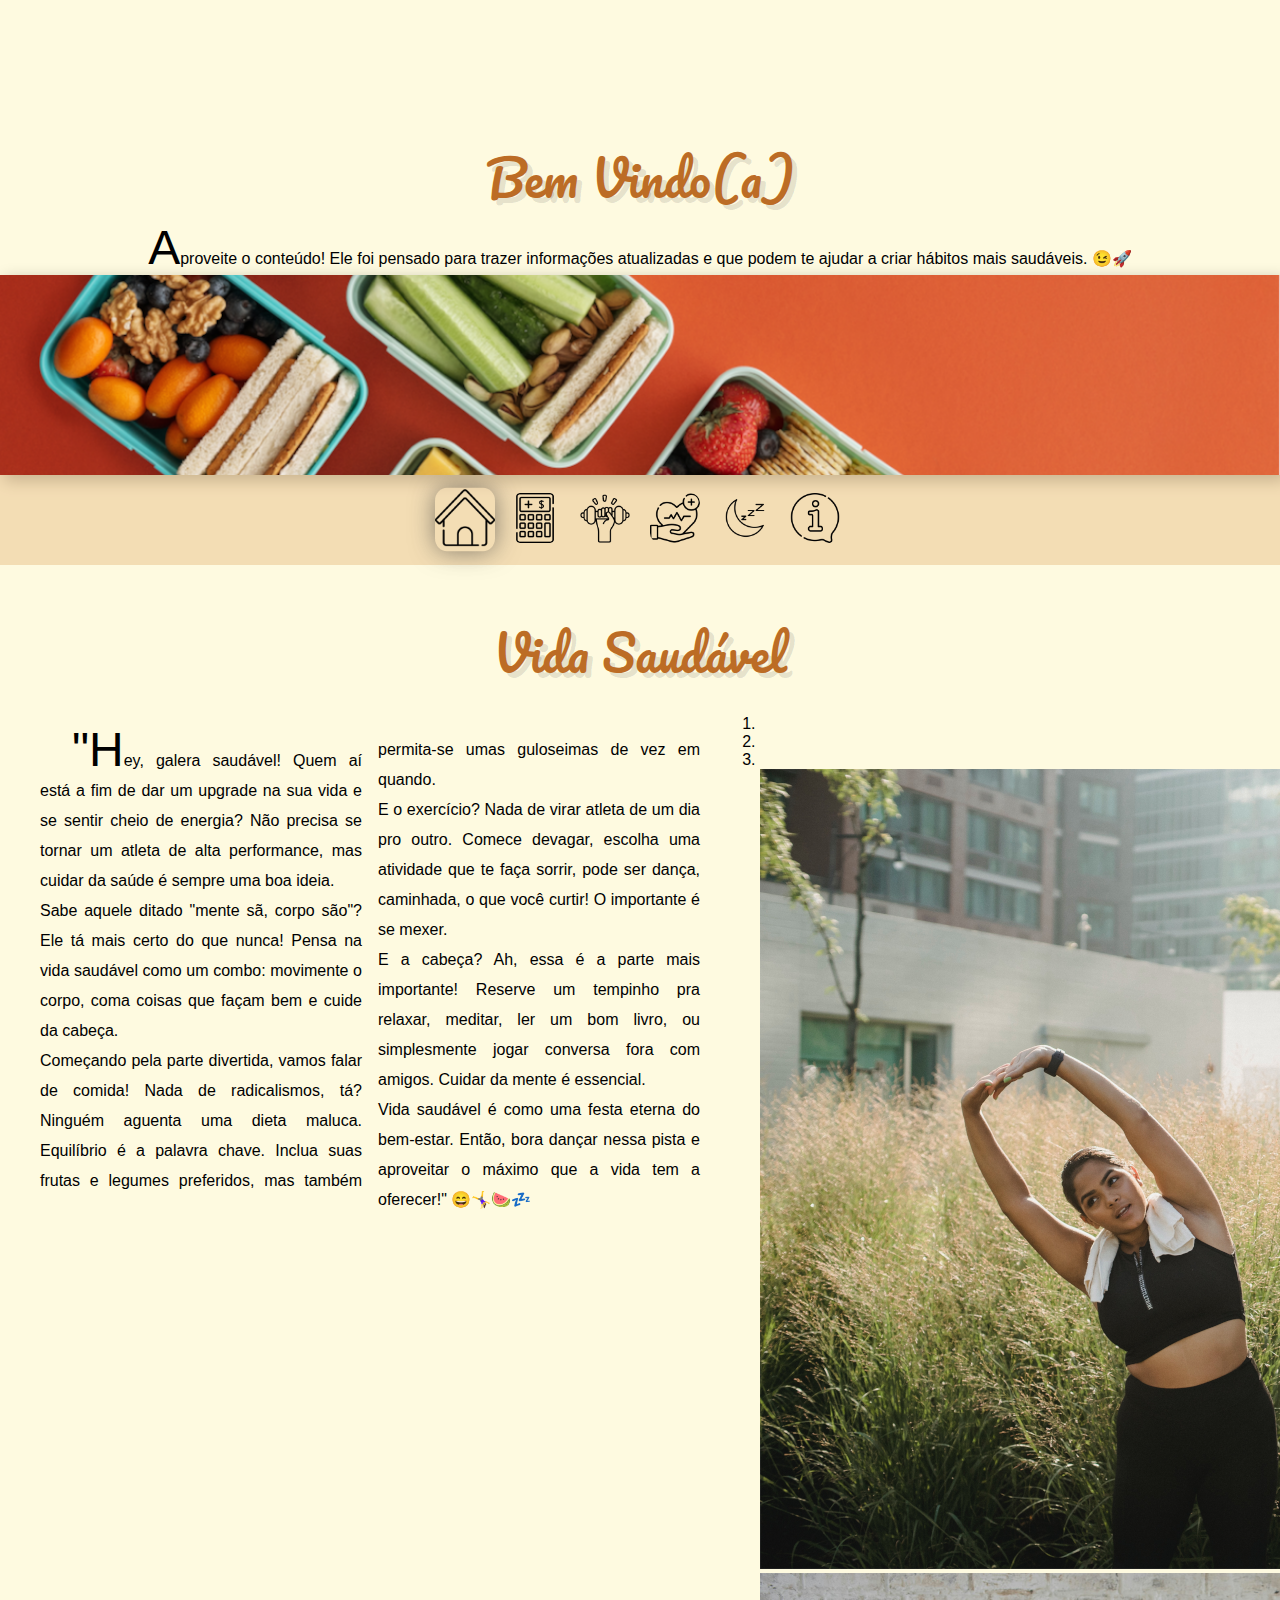
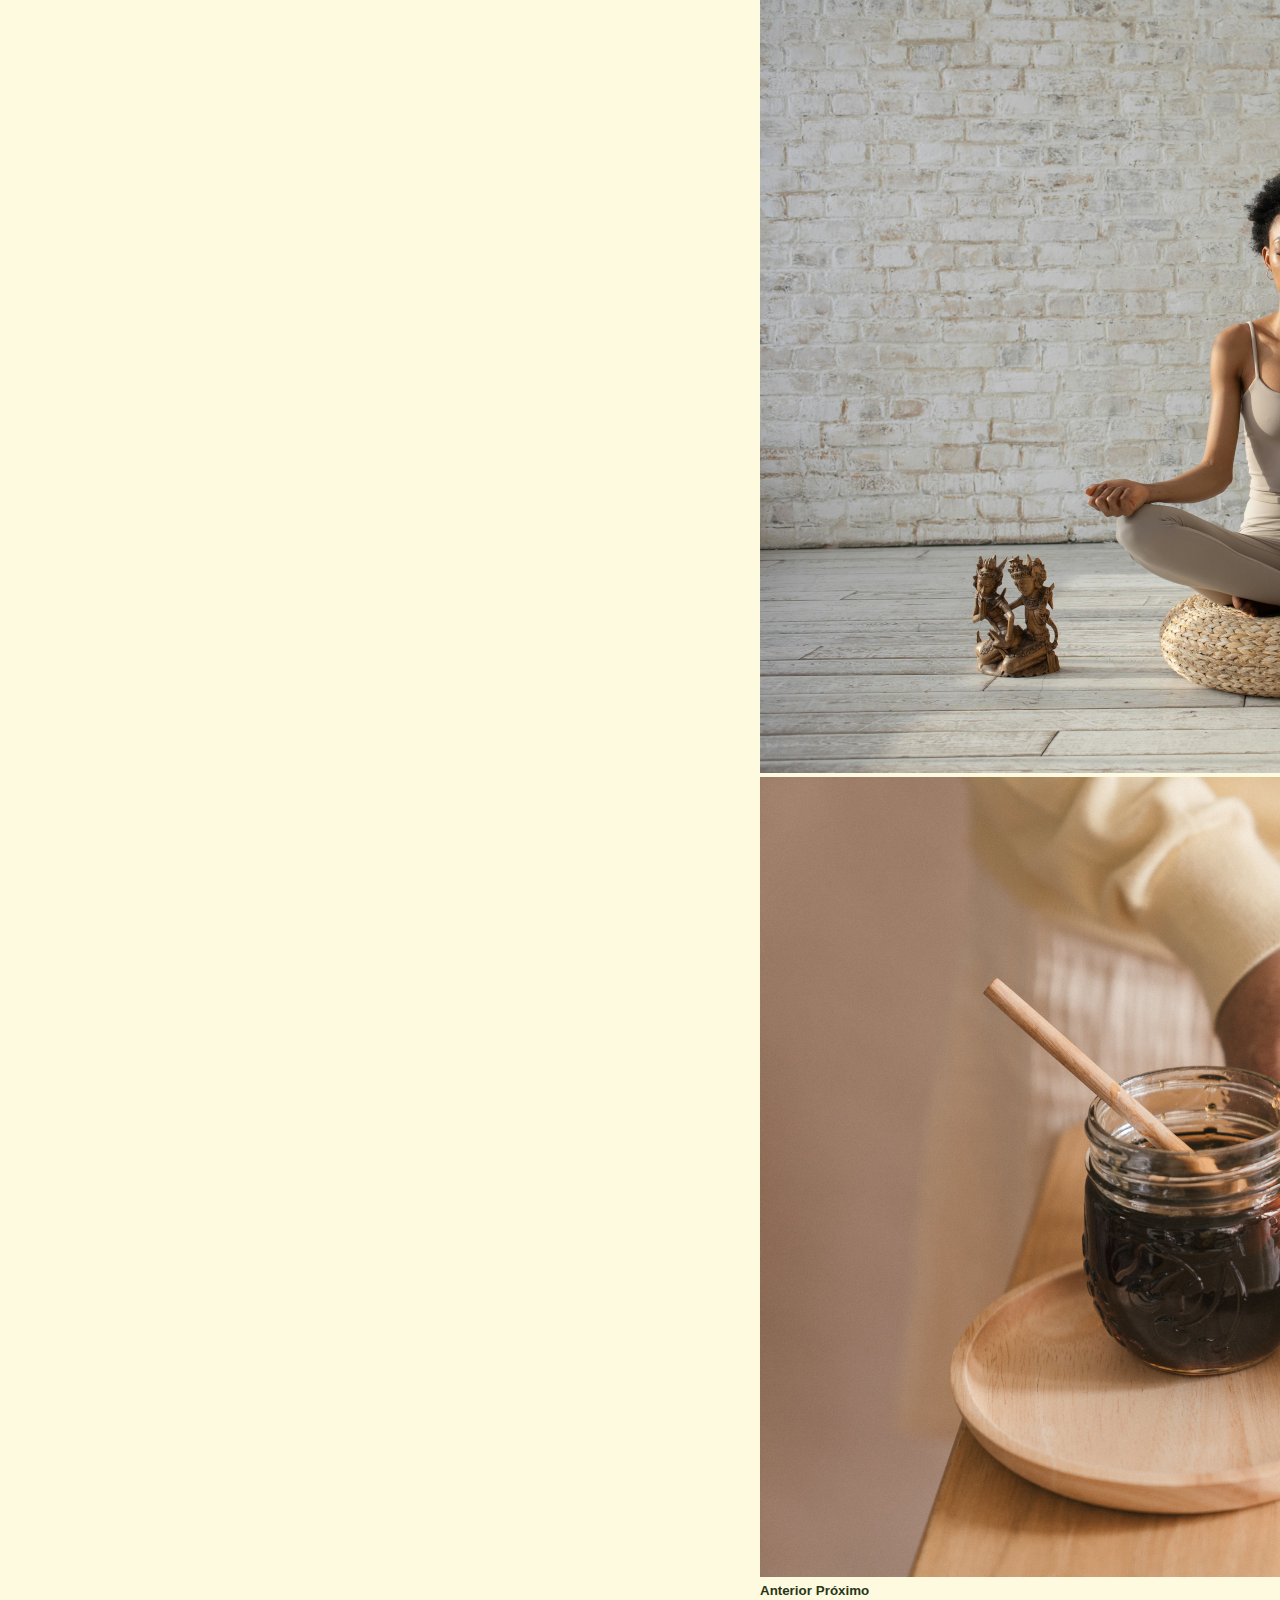
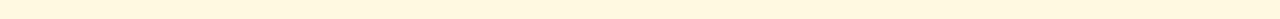
<file: index.html>
<!DOCTYPE html>
<html lang="pt-br">
  <head>
    <meta charset="UTF-8" />
    <meta name="viewport" content="width=device-width, initial-scale=1.0" />
    <link rel="shortcut icon" href="imagens/favicon.ico" type="image/x-icon">
    <title>Vida Saudável</title>

    <!--Links do Bootstrap-->
    <link rel="stylesheet" href="https://stackpath.bootstrapcdn.com/bootstrap/4.1.3/css/bootstrap.min.css" integrity="sha384-MCw98/SFnGE8fJT3GXwEOngsV7Zt27NXFoaoApmYm81iuXoPkFOJwJ8ERdknLPMO" crossorigin="anonymous">

    <!--Links de fontes - Google Fonts-->
    <link rel="preconnect" href="https://fonts.googleapis.com" />
    <link rel="preconnect" href="https://fonts.gstatic.com" crossorigin />
    <link href="https://fonts.googleapis.com/css2?family=Pacifico&family=Poppins:wght@300&display=swap" rel="stylesheet"/>

    <!--Links de CSS-->
    <link rel="stylesheet" href="css/style.css" />
    <link rel="stylesheet" href="css/responsivo.css">
    
  </head>
  
  <body>
    
    <!--Modal Bem Vindo-->
    <div class="modal" id="bem-vindo">
      <div class="modal-dialog">
        <div class="modal-content">
            <div class="modal-body">
              <h1>Bem Vindo(a)</h1>
              <p>Aproveite o conteúdo! Ele foi pensado para trazer informações atualizadas e que podem te ajudar a criar hábitos mais saudáveis. 😉🚀</p>
            </div>
        </div>
      </div>
    </div>


    <header id="home">
      <nav>
        <ul class="botoes" #botoes-cor>
          <li>
            <button class="botao selecionado">
              <img src="imagens/botao-home.png" alt="Botao Home" />
            </button>
          </li>
          <a href="imc.html">
          <li>
            <button class="botao">
              <img src="imagens/botao-calculadora.png" alt="Calculadora IMC" />
            </button>
          </li>
          </a>
          <a href="habitos.html">
            <li>
              <button class="botao">
                <img
                  src="imagens/botao-exercicios.png" alt="Página de Exercícios"/>
              </button>
            </li>
          </a>
          <a href="doencas.html">
            <li>
              <button class="botao">
                <img src="imagens/botao-saude.png" alt="Página de Saúde" />
              </button>
            </li>
          </a>
          <a href="sono.html">
            <li>
              <button class="botao">
                <img src="imagens/botao-sono.png" alt="Página de Sono" />
              </button>
            </li>
          </a>
          <a href="info.html">
            <li>
              <button class="botao">
                <img src="imagens/botao-informacoes.png" alt="Botao Informações"/>
              </button>
            </li>
          </a>
        </ul>
      </nav>
    </header>

    <h1 class="titulo">Vida Saudável</h1>

    <section class="principal-saude">
      <div class="conteudo-vida-saude">
        <p>
          "Hey, galera saudável! Quem aí está a fim de dar um upgrade na sua
          vida e se sentir cheio de energia? Não precisa se tornar um atleta de
          alta performance, mas cuidar da saúde é sempre uma boa ideia. <br />
          Sabe aquele ditado "mente sã, corpo são"? Ele tá mais certo do que
          nunca! Pensa na vida saudável como um combo: movimente o corpo, coma
          coisas que façam bem e cuide da cabeça. <br />
          Começando pela parte divertida, vamos falar de comida! Nada de
          radicalismos, tá? Ninguém aguenta uma dieta maluca. Equilíbrio é a
          palavra chave. Inclua suas frutas e legumes preferidos, mas também
          permita-se umas guloseimas de vez em quando. <br />
          E o exercício? Nada de virar atleta de um dia pro outro. Comece
          devagar, escolha uma atividade que te faça sorrir, pode ser dança,
          caminhada, o que você curtir! O importante é se mexer. <br />
          E a cabeça? Ah, essa é a parte mais importante! Reserve um tempinho
          pra relaxar, meditar, ler um bom livro, ou simplesmente jogar conversa
          fora com amigos. Cuidar da mente é essencial. <br />
          Vida saudável é como uma festa eterna do bem-estar. Então, bora dançar
          nessa pista e aproveitar o máximo que a vida tem a oferecer!" 😄🤸‍♀️🍉💤
        </p>
      </div>

      <!--Retirado do Bootstrap - Componentes > Carousel-->
      <div id="carrossel" class="carousel slide" data-ride="carousel">
        <ol class="carousel-indicators">
          <li data-target="#carrossel" data-slide-to="0" class="active"></li>
          <li data-target="#carrossel" data-slide-to="1"></li>
          <li data-target="#carrossel" data-slide-to="2"></li>
        </ol>
        <div class="carousel-inner">
          <div class="carousel-item active">
            <a
              href="https://www.youtube.com/watch?v=G_JHl4blTgI"
              target="_blank"
              rel="external"
              ><img
                class="d-block w-100"
                src="imagens/exercicios.png"
                alt="Pessoas fazendo Exercicios"
            /></a>
          </div>
          <div class="carousel-item">
            <a
              href="https://open.spotify.com/episode/0RAZMfLwZpq01SPmxCn4PJ?si=kkgImZfxR9y0yAQ3uEylDA"
              target="_blank"
              rel="external"
              ><img
                class="d-block w-100"
                src="imagens/yoga.png"
                alt="Pessoa fazendo Yoga"
            /></a>
          </div>
          <div class="carousel-item">
            <a
              href="https://www.youtube.com/watch?v=wi41FLghjvQ"
              target="_blank"
              rel="external"
              ><img
                class="d-block w-100"
                src="imagens/saudavel.png"
                alt="bowl de frutas com um pote de mel ao"
            /></a>
          </div>
        </div>
        <a
          class="carousel-control-prev"
          href="#carrossel"
          role="button"
          data-slide="prev"
        >
          <span class="carousel-control-prev-icon" aria-hidden="true"></span>
          <span class="sr-only">Anterior</span>
        </a>
        <a
          class="carousel-control-next"
          href="#carrossel"
          role="button"
          data-slide="next"
        >
          <span class="carousel-control-next-icon" aria-hidden="true"></span>
          <span class="sr-only">Próximo</span>
        </a>
      </div>
    </section>

    <!--Barra de navegação-->

    <!--scripts tbm do Bootstrap-->
    <script src="https://code.jquery.com/jquery-3.3.1.slim.min.js" integrity="sha384-q8i/X+965DzO0rT7abK41JStQIAqVgRVzpbzo5smXKp4YfRvH+8abtTE1Pi6jizo" crossorigin="anonymous"></script>
    <script src="https://cdnjs.cloudflare.com/ajax/libs/popper.js/1.14.3/umd/popper.min.js" integrity="sha384-ZMP7rVo3mIykV+2+9J3UJ46jBk0WLaUAdn689aCwoqbBJiSnjAK/l8WvCWPIPm49" crossorigin="anonymous"></script>
    <script src="https://stackpath.bootstrapcdn.com/bootstrap/4.1.3/js/bootstrap.min.js" integrity="sha384-ChfqqxuZUCnJSK3+MXmPNIyE6ZbWh2IMqE241rYiqJxyMiZ6OW/JmZQ5stwEULTy" crossorigin="anonymous"></script>
    
    <script>
      $('#bem-vindo').modal('show');
    </script>
  </body>
</html>
</file>
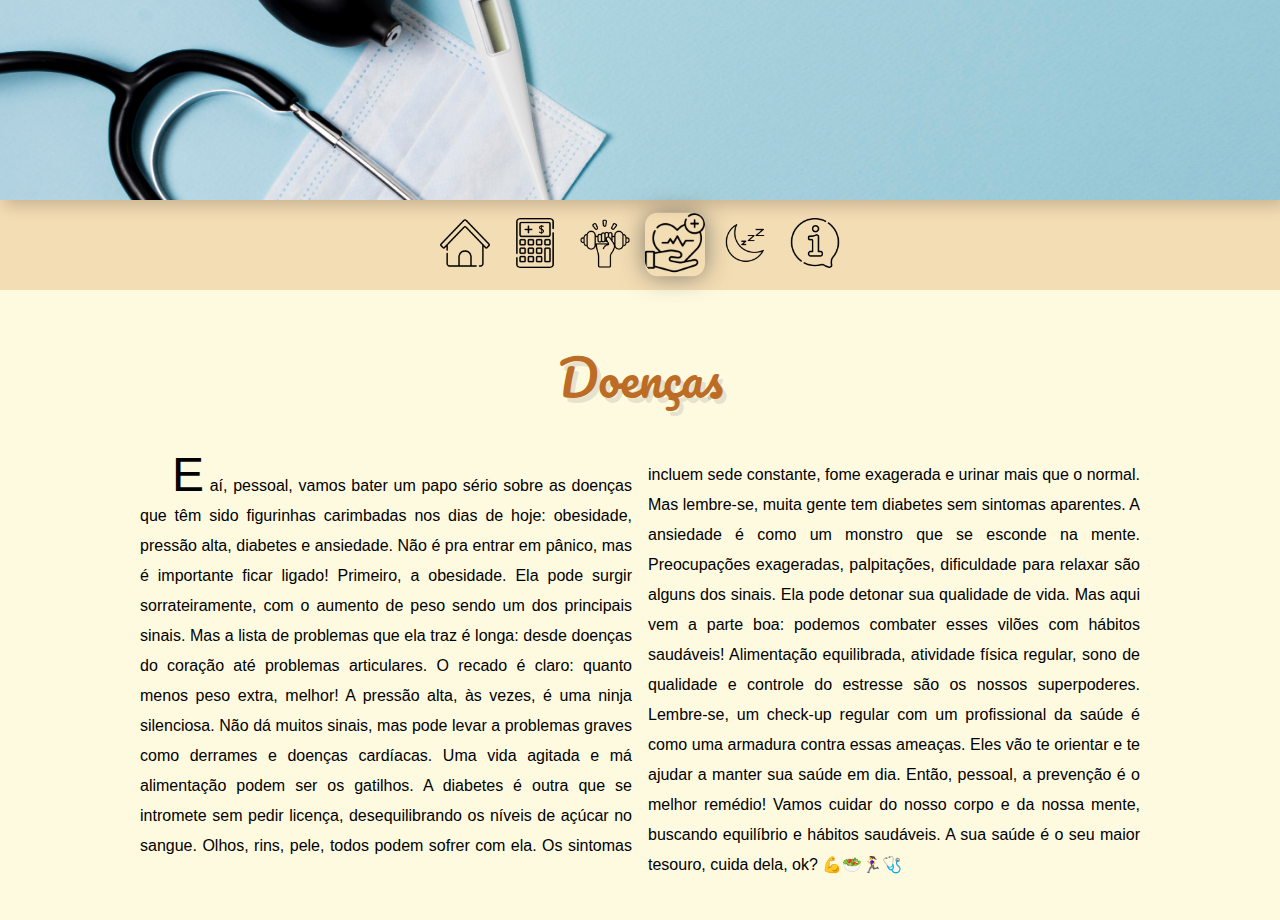
<file: doencas.html>
<!DOCTYPE html>
<html lang="pt-br">
  <head>
    <meta charset="UTF-8" />
    <meta name="viewport" content="width=device-width, initial-scale=1.0" />
    <link rel="shortcut icon" href="imagens/favicon.ico" type="image/x-icon">
    <title>Vida Saudável</title>

    <!--Links de fontes - Google Fonts-->
    <link rel="preconnect" href="https://fonts.googleapis.com" />
    <link rel="preconnect" href="https://fonts.gstatic.com" crossorigin />
    <link
      href="https://fonts.googleapis.com/css2?family=Pacifico&family=Poppins:wght@300&display=swap"
      rel="stylesheet"
    />

    <!--Links de CSS-->
    <link rel="stylesheet" href="css/style.css" />
    <link rel="stylesheet" href="css/responsivo.css" />
    
  </head>
  <body>
    <header id="doencas">
      <nav>
        <ul class="botoes" #botoes-cor>
          <a href="index.html">
            <li>
              <button class="botao ">
                <img src="imagens/botao-home.png" alt="Botao Home" />
              </button>
            </li>
          </a>
          <a href="imc.html">
            <li>
              <button class="botao">
                <img src="imagens/botao-calculadora.png" alt="Calculadora IMC" />
              </button>
            </li>
          </a>
          <a href="habitos.html">
            <li>
              <button class="botao">
                <img src="imagens/botao-exercicios.png" alt="Página de Exercícios"/>
              </button>
            </li>
          </a>
          <li>
            <button class="botao selecionado" >
              <img src="imagens/botao-saude.png" alt="Página de Saúde" />
            </button>
          </li>
          <a href="sono.html">
            <li>
              <button class="botao">
                <img src="imagens/botao-sono.png" alt="Página de Sono" />
              </button>
            </li>
          </a>
          <a href="info.html">
            <li>
              <button class="botao">
                <img
                  src="imagens/botao-informacoes.png"
                  alt="Botao Informações"
                />
              </button>
            </li>
          </a>
        </ul>
      </nav>
    </header>
    <h1 class="titulo">Doenças</h1>

    <section class="principal-doencas">
      <div class="conteudo-doencas">
        <p>
          E aí, pessoal, vamos bater um papo sério sobre as doenças que têm
          sido figurinhas carimbadas nos dias de hoje: obesidade, pressão alta,
          diabetes e ansiedade. Não é pra entrar em pânico, mas é importante
          ficar ligado! Primeiro, a obesidade. Ela pode surgir sorrateiramente,
          com o aumento de peso sendo um dos principais sinais. Mas a lista de
          problemas que ela traz é longa: desde doenças do coração até problemas
          articulares. O recado é claro: quanto menos peso extra, melhor! A
          pressão alta, às vezes, é uma ninja silenciosa. Não dá muitos sinais,
          mas pode levar a problemas graves como derrames e doenças cardíacas.
          Uma vida agitada e má alimentação podem ser os gatilhos. A diabetes é
          outra que se intromete sem pedir licença, desequilibrando os níveis de
          açúcar no sangue. Olhos, rins, pele, todos podem sofrer com ela. Os
          sintomas incluem sede constante, fome exagerada e urinar mais que o
          normal. Mas lembre-se, muita gente tem diabetes sem sintomas
          aparentes. A ansiedade é como um monstro que se esconde na mente.
          Preocupações exageradas, palpitações, dificuldade para relaxar são
          alguns dos sinais. Ela pode detonar sua qualidade de vida. Mas aqui
          vem a parte boa: podemos combater esses vilões com hábitos saudáveis!
          Alimentação equilibrada, atividade física regular, sono de qualidade e
          controle do estresse são os nossos superpoderes. Lembre-se, um
          check-up regular com um profissional da saúde é como uma armadura
          contra essas ameaças. Eles vão te orientar e te ajudar a manter sua
          saúde em dia. Então, pessoal, a prevenção é o melhor remédio! Vamos
          cuidar do nosso corpo e da nossa mente, buscando equilíbrio e hábitos
          saudáveis. A sua saúde é o seu maior tesouro, cuida dela, ok? 💪🥗🏃‍♀️🩺
        </p>
      </div>
    </section>
  </body>
</html>
</file>
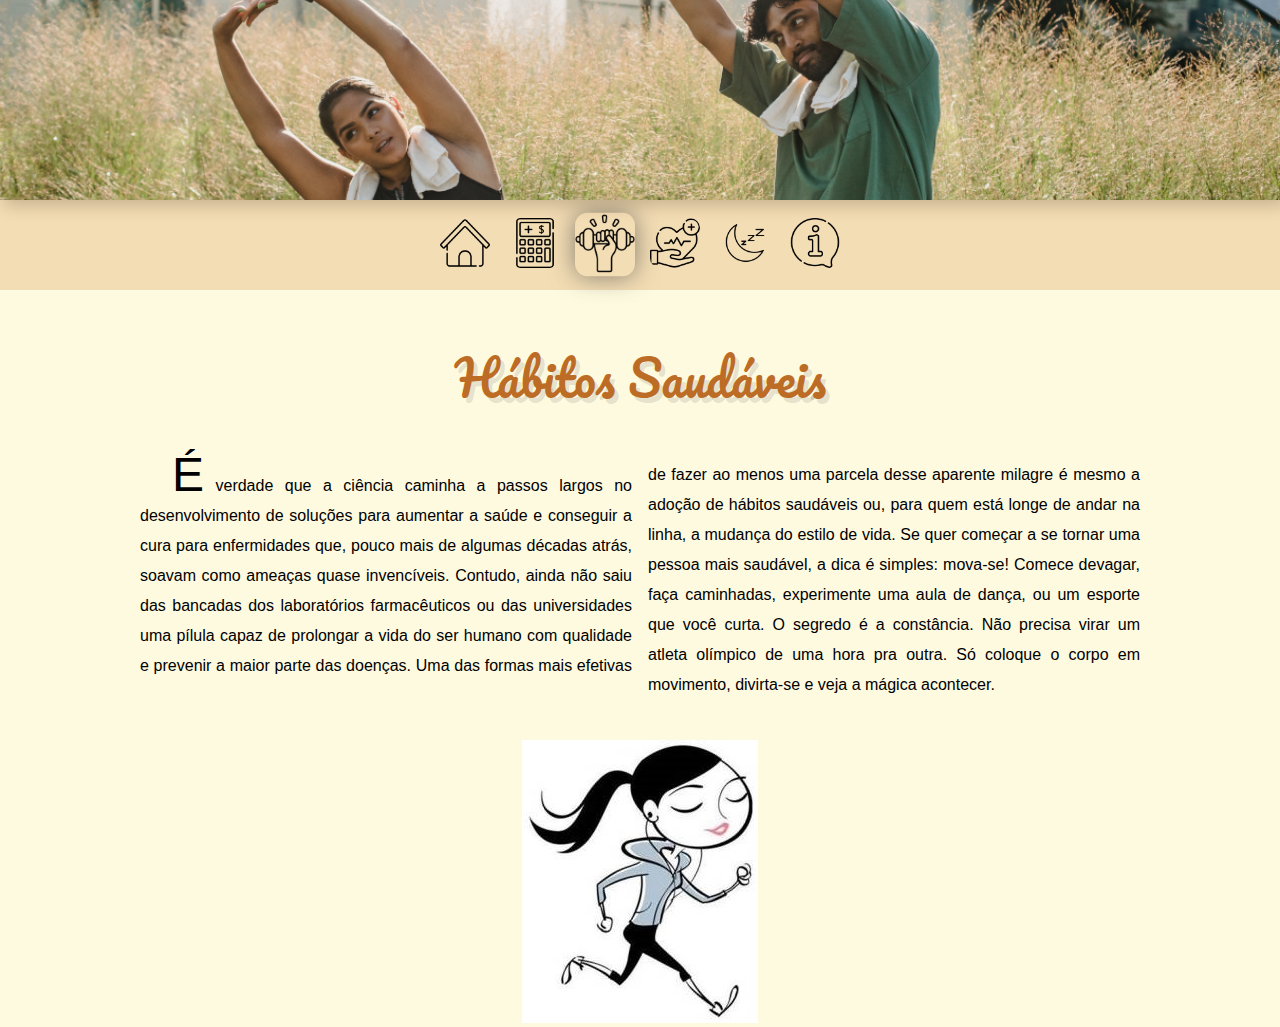
<file: habitos.html>
<!DOCTYPE html>
<html lang="pt-br">
  <head>
    <meta charset="UTF-8" />
    <meta name="viewport" content="width=device-width, initial-scale=1.0" />
    <link rel="shortcut icon" href="imagens/favicon.ico" type="image/x-icon">
    
    <title>Vida Saudável</title>

    <!--Links de fontes - Google Fonts-->
    <link rel="preconnect" href="https://fonts.googleapis.com" />
    <link rel="preconnect" href="https://fonts.gstatic.com" crossorigin />
    <link
      href="https://fonts.googleapis.com/css2?family=Pacifico&family=Poppins:wght@300&display=swap"
      rel="stylesheet"/>

    <!--Links de CSS-->
    <link rel="stylesheet" href="css/style.css" />
    <link rel="stylesheet" href="css/responsivo.css" />
  </head>
  
  <body>
    <header id="habitos">
      <nav>
        <ul class="botoes" #botoes-cor>
          <a href="index.html">
              <li>
                <button class="botao">
                  <img src="imagens/botao-home.png" alt="Botao Home" />
                </button>
              </li>
          </a>
          <a href="imc.html">
          <li>
            <button class="botao">
              <img src="imagens/botao-calculadora.png" alt="Calculadora IMC" />
            </button>
          </li>
          </a>
          <a href="habitos.html">
            <li>
              <button class="botao selecionado">
                <img
                  src="imagens/botao-exercicios.png" alt="Página de Exercícios"/>
              </button>
            </li>
          </a>
          <a href="doencas.html">
            <li>
              <button class="botao">
                <img src="imagens/botao-saude.png" alt="Página de Saúde" />
              </button>
            </li>
          </a>
          <a href="sono.html">
            <li>
              <button class="botao">
                <img src="imagens/botao-sono.png" alt="Página de Sono" />
              </button>
            </li>
          </a>
          <a href="info.html">
            <li>
              <button class="botao">
                <img
                  src="imagens/botao-informacoes.png"
                  alt="Botao Informações"
                />
              </button>
            </li>
          </a>
        </ul>
      </nav>
    </header>

    <h1 class="titulo">Hábitos Saudáveis</h1>

    <section class="principal-habitos">
      <div class="conteudo-habitos">
          <p>É verdade que a ciência caminha a passos largos no desenvolvimento de soluções para aumentar a saúde e conseguir a cura para enfermidades que, pouco mais de algumas décadas atrás, soavam como ameaças quase invencíveis. Contudo, ainda não saiu das bancadas dos laboratórios farmacêuticos ou das universidades uma pílula capaz de prolongar a vida do ser humano com qualidade e prevenir a maior parte das doenças. Uma das formas mais efetivas de fazer ao menos uma parcela desse aparente milagre é mesmo a adoção de hábitos saudáveis ou, para quem está longe de andar na linha, a mudança do estilo de vida. Se quer começar a se tornar uma pessoa mais saudável, a dica é simples: mova-se! Comece devagar, faça caminhadas, experimente uma aula de dança, ou um esporte que você curta. O segredo é a constância. Não precisa virar um atleta olímpico de uma hora pra outra. Só coloque o corpo em movimento, divirta-se e veja a mágica acontecer.</p>
      </div>
      
      <div class="imagem-centralizada">
        <img src="imagens/correndo.jpg" alt="Desenho de uma moça correndo">
      </div>


    </body>
</html>
</file>
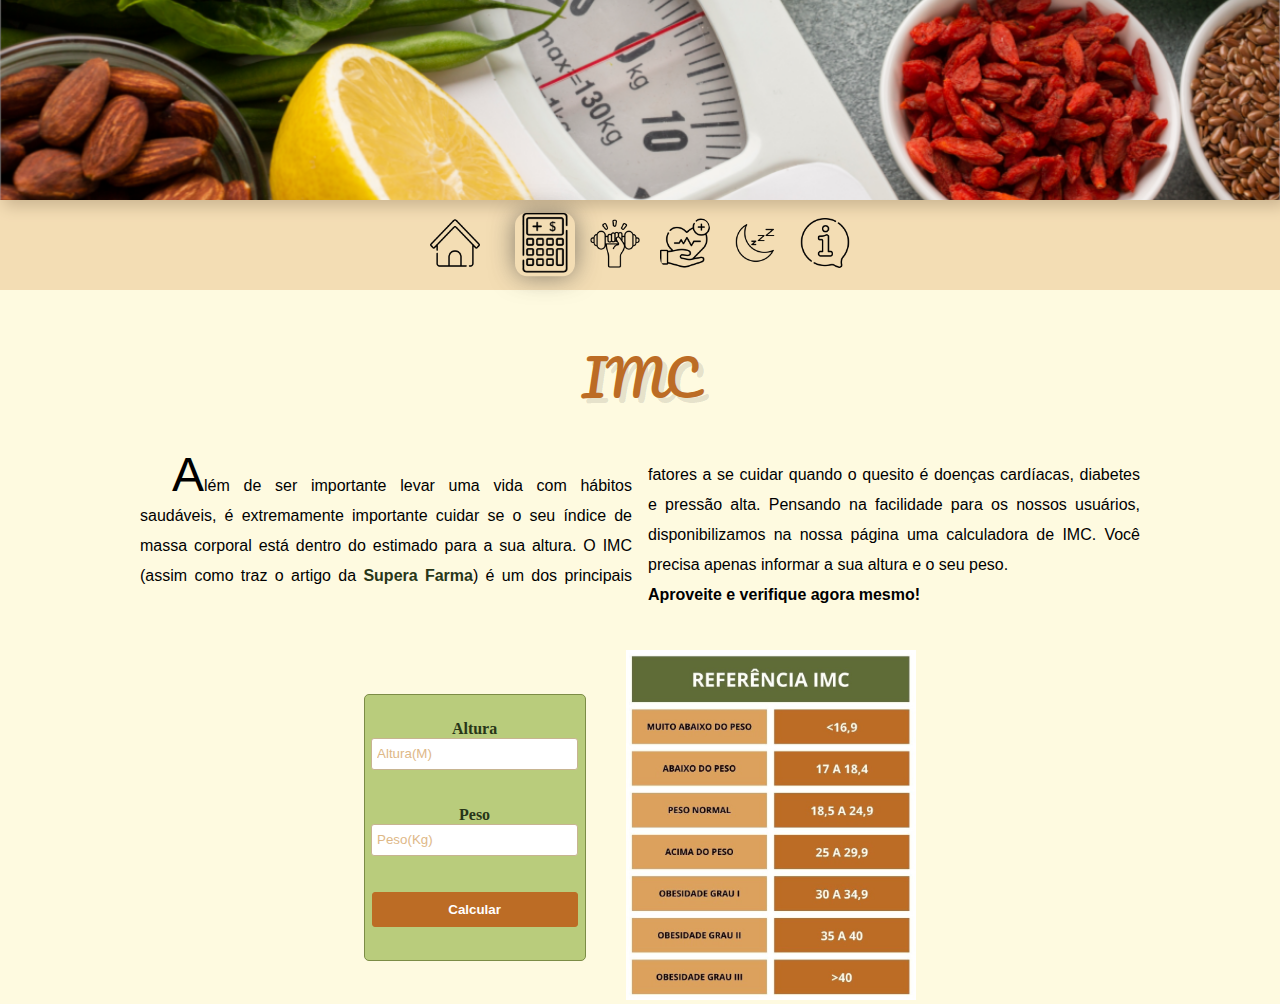
<file: imc.html>
<!DOCTYPE html>
<html lang="pt-br">
  <head>
    <meta charset="UTF-8" />
    <meta name="viewport" content="width=device-width, initial-scale=1.0" />
    <link rel="shortcut icon" href="imagens/favicon.ico" type="image/x-icon">
    <title>Vida Saudável</title>

    <!--Links de fontes - Google Fonts-->
    <link rel="preconnect" href="https://fonts.googleapis.com" />
    <link rel="preconnect" href="https://fonts.gstatic.com" crossorigin />
    <link
      href="https://fonts.googleapis.com/css2?family=Pacifico&family=Poppins:wght@300&display=swap"
      rel="stylesheet"/>

    <!--Links de CSS-->
    <link rel="stylesheet" href="css/style.css" />
    <link rel="stylesheet" href="css/responsivo.css" />
  </head>
  
  <body>
    <header id="imc">
      <nav>
        <ul class="botoes" #botoes-cor>
          <li>
            <a href="index.html">
            <button class="botao ">
              <img src="imagens/botao-home.png" alt="Botao Home" />
            </button>
          </li>
        </a>
          <a href="imc.html">
            <li>
              <button class="botao selecionado">
                <img src="imagens/botao-calculadora.png" alt="Calculadora IMC"/>
              </button>
            </li>
          </a>
          <a href="habitos.html">
            <li>
              <button class="botao">
                <img src="imagens/botao-exercicios.png" alt="Página de Exercícios"/>
              </button>
            </li>
          </a>
          <a href="doencas.html">
            <li>
              <button class="botao">
                <img src="imagens/botao-saude.png" alt="Página de Saúde" />
              </button>
            </li>
          </a>
          <a href="sono.html">
            <li>
              <button class="botao">
                <img src="imagens/botao-sono.png" alt="Página de Sono" />
              </button>
            </li>
          </a>
          <a href="info.html">
            <li>
              <button class="botao">
                <img
                  src="imagens/botao-informacoes.png"
                  alt="Botao Informações"
                />
              </button>
            </li>
          </a>
        </ul>
      </nav>
    </header>
    <h1 class="titulo">IMC</h1>

    <section class="principal-imc">
      <div class="conteudo-imc">
        <p>
            Além de ser importante levar uma vida com hábitos saudáveis, é extremamente importante cuidar se o seu índice
            de massa corporal está dentro do estimado para a sua altura.
            O IMC (assim como traz o artigo da <a href="https://superafarma.com.br/calcule-o-seu-imc-calculadora-peso-ideal/">Supera Farma</a>)
            é um dos principais fatores a se cuidar quando o quesito é doenças cardíacas, diabetes e pressão alta.
            Pensando na facilidade para os nossos usuários, disponibilizamos na nossa página uma calculadora de IMC.
            Você precisa apenas informar a sua altura e o seu peso.
            <br>
            <strong>Aproveite e verifique agora mesmo!</strong>
        </p>
      </div>
    </section>

    <section class="imc-calculadora">
            <div class="calculadora">
                <label for="altura">Altura</label>
                <input type="number" id="altura" placeholder="Altura(M)"/> 
                <br>
                <br>
                <label for="altura">Peso</label>
                <input type="number" id="peso" placeholder="Peso(Kg)"/> 
                <br>
                <br>
                <button class="calcular" onclick="calcIMC()">Calcular</button>
                <span id="resultado"></span>
            </div>
    
            <div class="imc-imagem" id="imagem">
                <img height="350px" src="./imagens/ref_IMC.jpg">
            </div>
    </section>    
    <script src="js/index.js"></script>
  </body>
</html>
</file>
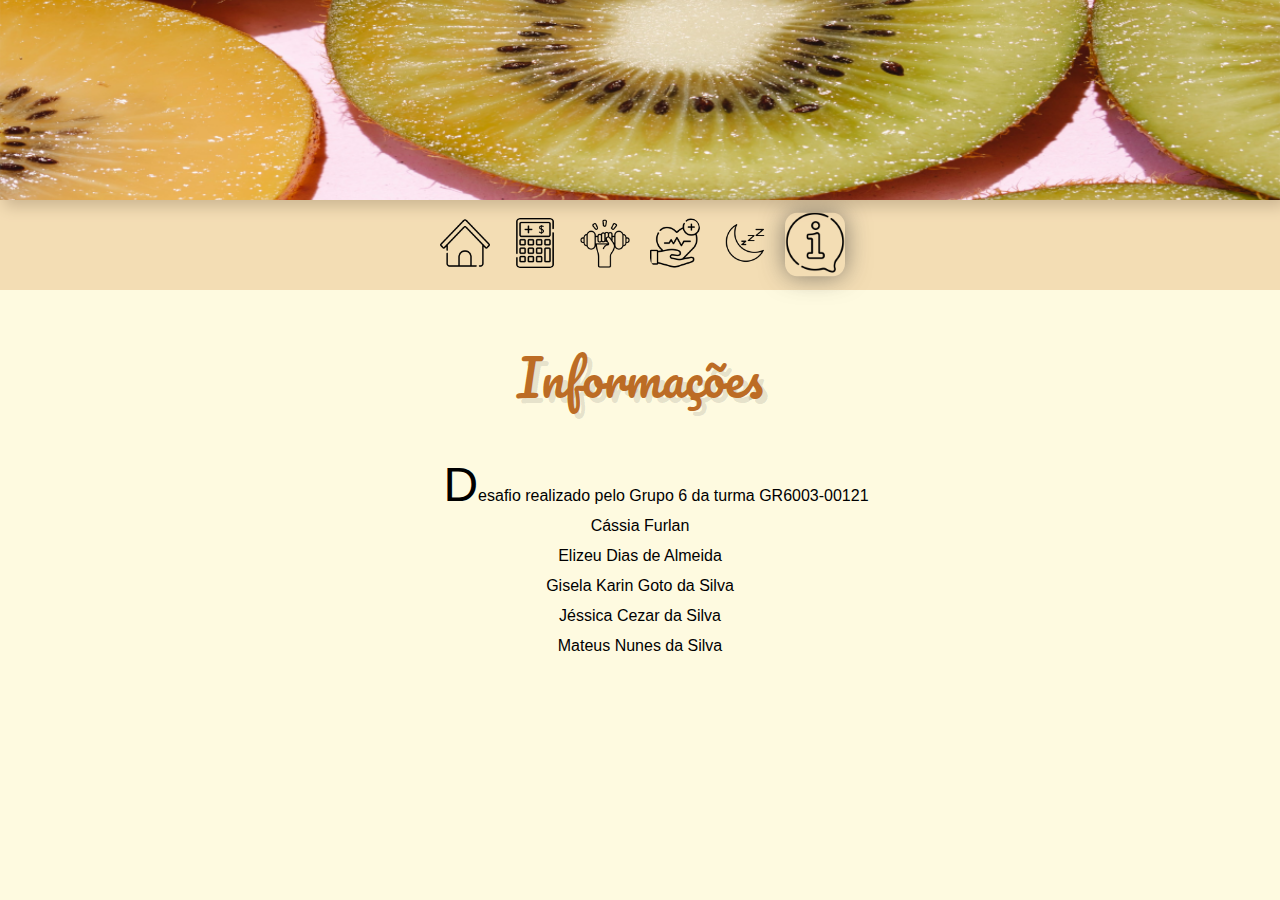
<file: info.html>
<!DOCTYPE html>
<html lang="pt-br">
<head>
    <meta charset="UTF-8">
    <meta name="viewport" content="width=device-width, initial-scale=1.0">
    <link rel="shortcut icon" href="imagens/favicon.ico" type="image/x-icon">
    <title>Infos</title>

    <link rel="preconnect" href="https://fonts.googleapis.com">
    <link rel="preconnect" href="https://fonts.gstatic.com" crossorigin>
    <link href="https://fonts.googleapis.com/css2?family=Pacifico&family=Poppins:wght@300&display=swap" rel="stylesheet">

    <link rel="stylesheet" href="css/style.css">
    <link rel="stylesheet" href="css/responsivo.css">
</head>
<body>
    <header id="infos">
        <nav>
            <ul class="botoes">
                <li>
                    <a href="index.html">
                        <button class="botao">
                            <img src="imagens/botao-home.png" alt="Botao Home">
                        </button>
                    </a>
                </li>
                <a href="imc.html">
                    <li>
                        <button class="botao">
                            <img src="imagens/botao-calculadora.png" alt="Calculadora IMC">
                        </button>
                    </li>
                </a>
                <a href="habitos.html">
                    <li>
                        <button class="botao">
                            <img src="imagens/botao-exercicios.png" alt="Página de Exercícios">
                        </button>
                    </li>
                </a>
                <a href="doencas.html">
                    <li>
                        <button class="botao">
                            <img src="imagens/botao-saude.png" alt="Página de Saúde">
                        </button>
                    </li>
                </a>
                <a href="sono.html">
                    <li>
                        <button class="botao">
                            <img src="imagens/botao-sono.png" alt="Página de Sono">
                        </button>
                    </li>
                </a>
                <li>
                    <button class="botao selecionado">
                        <img src="imagens/botao-informacoes.png" alt="Botao Informações">
                    </button>
                </li>
            </ul>
        </nav>
    </header>

    <h1 class="h1-info">Informações</h1>
    <section class="principal-sono">
        <div class="conteudo-info">
            <p>Desafio realizado pelo Grupo 6 da turma GR6003-00121
                <br>Cássia Furlan
                <br>Elizeu Dias de Almeida
                <br>Gisela Karin Goto da Silva
                <br>Jéssica Cezar da Silva
                <br>Mateus Nunes da Silva
            </p>
        </div>
    </section>

   
</body>
</html>
</file>
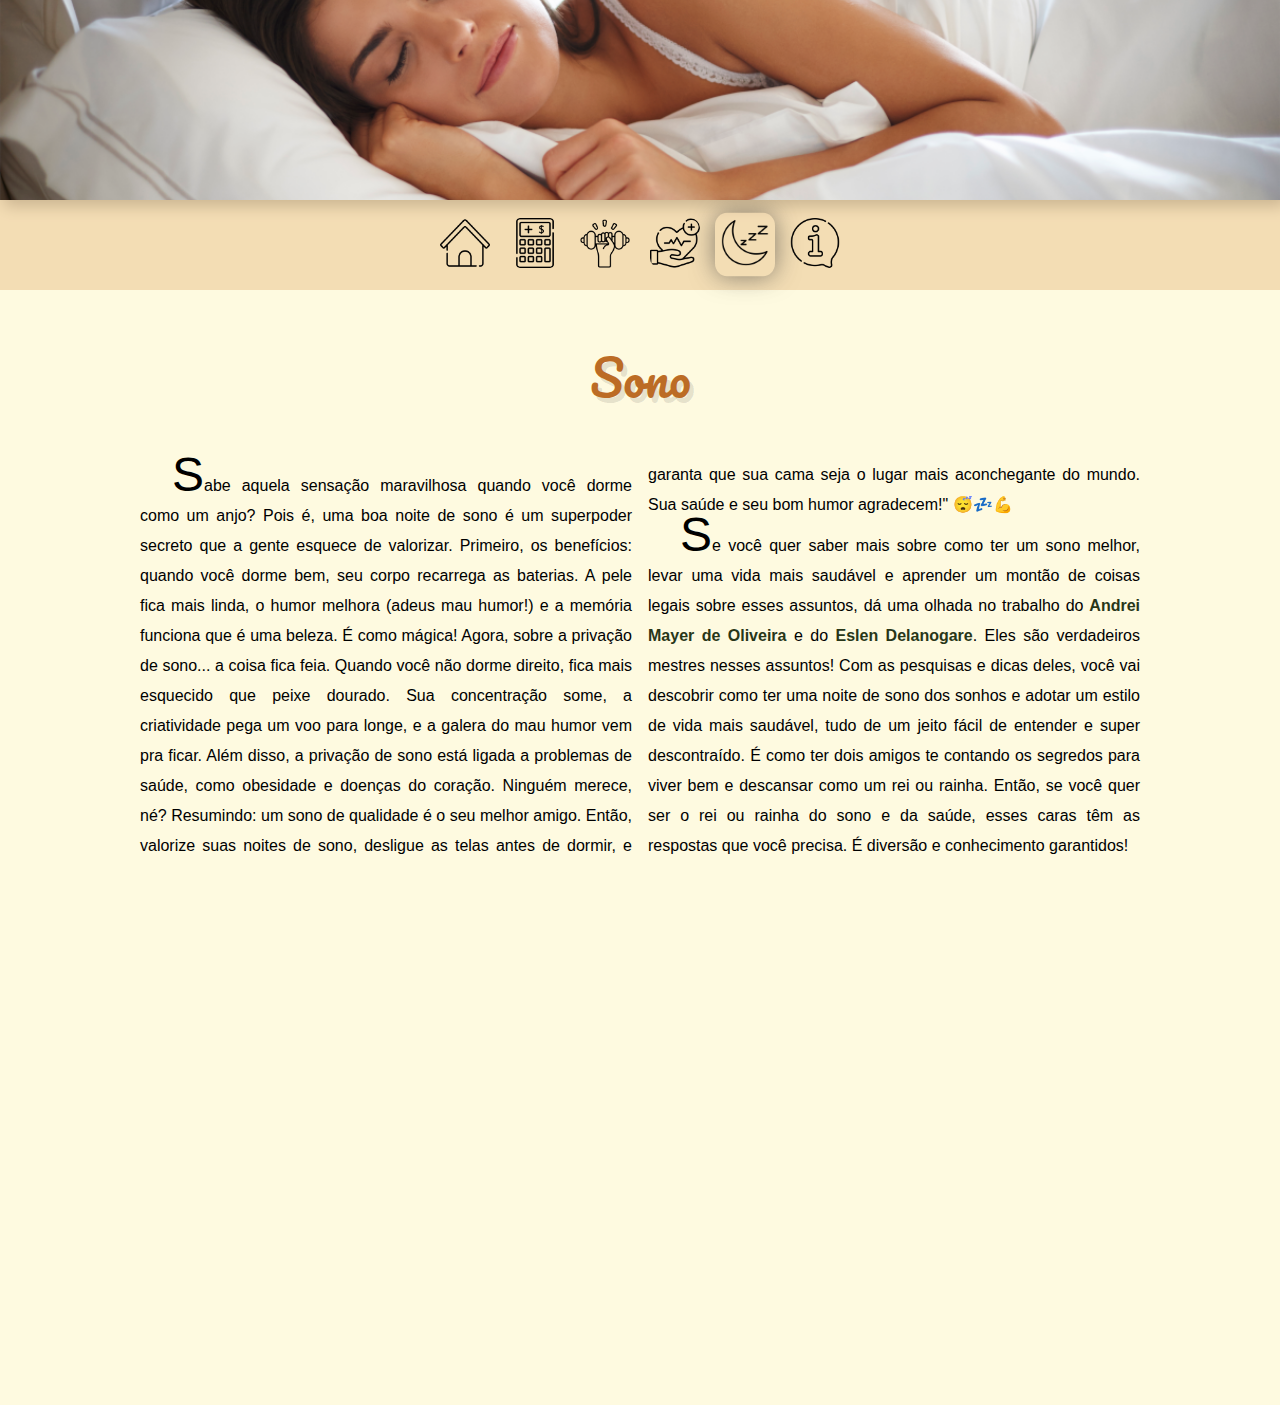
<file: sono.html>
<!DOCTYPE html>
<html lang="pt-br">
<head>
    <meta charset="UTF-8">
    <meta name="viewport" content="width=device-width, initial-scale=1.0">
    <link rel="shortcut icon" href="imagens/favicon.ico" type="image/x-icon">
    <title>Vida Saudável</title>

    <!--Links de fontes - Google Fonts-->
    <link rel="preconnect" href="https://fonts.googleapis.com">
    <link rel="preconnect" href="https://fonts.gstatic.com" crossorigin>
    <link href="https://fonts.googleapis.com/css2?family=Pacifico&family=Poppins:wght@300&display=swap" rel="stylesheet">

    <!--Links de CSS-->
    <link rel="stylesheet" href="css/style.css">
    <link rel="stylesheet" href="css/responsivo.css">
</head>

<body>
    <header id="sono">
        <nav>
            <ul class="botoes" #botoes-cor>
                <a href="index.html">
                    <li>
                        <button class="botao">
                            <img src="imagens/botao-home.png" alt="Botao Home">
                        </button>
                    </li>
                </a>
                <a href="imc.html">
                    <li>
                        <button class="botao">
                            <img src="imagens/botao-calculadora.png" alt="Calculadora IMC">
                        </button>
                    </li>
                </a>
                <a href="habitos.html">
                    <li>
                        <button class="botao">
                            <img src="imagens/botao-exercicios.png" alt="Página de Exercícios">
                        </button>
                    </li>
                </a>
                <a href="doencas.html">
                    <li>
                        <button class="botao">
                            <img src="imagens/botao-saude.png" alt="Página de Saúde">
                        </button>
                    </li>
                </a>
                <a href="sono.html">
                    <li>
                        <button class="botao selecionado">
                            <img src="imagens/botao-sono.png" alt="Página de Sono">
                        </button>
                    </li>
                </a>
                <a href="info.html">
                    <li>
                        <button class="botao">
                            <img src="imagens/botao-informacoes.png" alt="Botao Informações">
                        </button>
                    </li>
                </a>
            </ul>
        </nav>
    </header>  
    <h1 class="titulo">Sono</h1>

    <section class="principal-sono">
        <div class="conteudo-sono">
            <p>Sabe aquela sensação maravilhosa quando você dorme como um anjo? Pois é, uma boa noite de sono é um superpoder secreto que a gente esquece de valorizar.

                Primeiro, os benefícios: quando você dorme bem, seu corpo recarrega as baterias. A pele fica mais linda, o humor melhora (adeus mau humor!) e a memória funciona que é uma beleza. É como mágica!
                
                Agora, sobre a privação de sono... a coisa fica feia. Quando você não dorme direito, fica mais esquecido que peixe dourado. Sua concentração some, a criatividade pega um voo para longe, e a galera do mau humor vem pra ficar. Além disso, a privação de sono está ligada a problemas de saúde, como obesidade e doenças do coração. Ninguém merece, né?
                
                Resumindo: um sono de qualidade é o seu melhor amigo. Então, valorize suas noites de sono, desligue as telas antes de dormir, e garanta que sua cama seja o lugar mais aconchegante do mundo. Sua saúde e seu bom humor agradecem!" 😴💤💪</p>
    
                <p>Se você quer saber mais sobre como ter um sono melhor, levar uma vida mais saudável e aprender um montão de coisas legais sobre esses assuntos, dá uma olhada no trabalho do <a href="https://open.spotify.com/show/6GolJtdp3e6PZ27bHTponh" target="_blank" rel="external">Andrei Mayer de Oliveira </a>e do <a href="https://www.instagram.com/eslen.delanogare/" target="_blank" rel="external">Eslen Delanogare</a>. Eles são verdadeiros mestres nesses assuntos! Com as pesquisas e dicas deles, você vai descobrir como ter uma noite de sono dos sonhos e adotar um estilo de vida mais saudável, tudo de um jeito fácil de entender e super descontraído. É como ter dois amigos te contando os segredos para viver bem e descansar como um rei ou rainha. Então, se você quer ser o rei ou rainha do sono e da saúde, esses caras têm as respostas que você precisa. É diversão e conhecimento garantidos!</p>
        </div>

        <div class="video-sono" id="video">
            <iframe width="900" height="500" src="https://www.youtube.com/embed/chYBWwliAWM?si=K0-jJFKEme1jamyN&amp;start=259" title="YouTube video player" frameborder="0" allow="accelerometer; autoplay; clipboard-write; encrypted-media; gyroscope; picture-in-picture; web-share" allowfullscreen></iframe>
        </div>
    </section>
</body>
</html>
</file>
<file: css/style.css>
:root {

    --background-principal: #fefae0;


    /* css do titulos */
    --font-titulo:"Pacifico", sans-serif;
    --tamanho-titulo: 3em;
    --cor-titulo: #bc6c25;
    --sombra-texto: 0.1em 0.1em rgba(0, 0, 0, 0.11);
    --margin-titulo-top: 15vh;
    --font-size: 3em;

}

* {
    margin: 0;
    padding: 0;
    
}

body{
    background-color: var(--background-principal);
}

#bem-vindo{
    font-family: "Popins", sans-serif;
    text-align: center;
}

header {
    text-align: center;
    margin: 0px;
    height: 200px;
    width: 100%;
    background-color: #fefae0;
    background-size: cover;
    background-position: center center;
    box-shadow: 5px 5px 15px 1px rgba(0, 0, 0, 0.247);
}

#home{
    background-image: url('../imagens/home.png');
}
#imc{
    background-image: url('../imagens/IMC.png');
}
#habitos{
    background-image: url('../imagens/exercicios.png');
}
#doencas{
    background-image: url('../imagens/saude.jpg');
}
#sono{
    background-image: url('../imagens/sono.png');
}
#infos{
    background-image: url('../imagens/infos.png');
}

h1 {
    font-family: var(--font-titulo);
    color: var(--cor-titulo);
    margin-top: var(--margin-titulo-top) ;
    font-size:var(--font-size) ;
    text-shadow:var(--sombra-texto) ;
    font-weight: 500;
    text-align: center; 
}

.principal-saude {
    display: flex;
    align-items:flex-start ;
    justify-content: center;
}

.conteudo-vida-saude {
    width: 1000px;
    text-align: center;
    text-shadow: #283618;
    height: 100%;
    margin: 40px;
    text-align: justify;
    columns: 2;
    font-family: "Popins", sans-serif;
    text-indent: 2em;
    line-height: 30px;
}

#carrossel {
    padding: 20px;
    width: 500px;
}

.principal-imc {
    display: flex;
    align-items: center;
    justify-content: center; 
}

.conteudo-imc {
    width: 1000px;
    text-align: center;
    text-shadow: #283618;
    height: 100%;
    margin: 40px;
    text-align: justify;
    columns: 2;
    font-family: "Popins", sans-serif;
    text-indent: 2em;
    line-height: 30px;
}

.imc-calculadora {
    display: flex;
    align-items: center;
    justify-content: center;
    gap: 40px;
}

.calculadora {
    display: flex;
    flex-direction: column;
    align-items: center;
    padding-top: 25px;
    height: 240px;
    width: 220px;
    border-radius: 5px;
    background-color: #b9cc7c;
    border: 1px solid #7c8c46;
}

.imc-imagem{
    align-items: center;
}

.principal-habitos{
    display: flex;
    flex-direction: column;
    align-items:center;
    justify-content: center;
}

.conteudo-habitos{
    width: 1000px;
    text-align: center;
    text-shadow: #283618;
    height: 100%;
    margin: 40px;
    text-align: justify;
    columns: 2;
    font-family: "Popins", sans-serif;
    text-indent: 2em;
    line-height: 30px;
}

.principal-doencas {
    display: flex;
    flex-direction: column;
    align-items:center;
    justify-content: center;
}

.conteudo-doencas{
    width: 1000px;
    text-align: center;
    text-shadow: #283618;
    height: 100%;
    margin: 40px;
    text-align: justify;
    columns: 2;
    font-family: "Popins", sans-serif;
    text-indent: 2em;
    line-height: 30px;
}

.principal-sono{
    display: flex;
    flex-direction: column;
    align-items:center;
    justify-content: center;
} 

.conteudo-sono {
    width: 1000px;
    text-align: center;
    text-shadow: #283618;
    height: 100%;
    margin: 40px;
    text-align: justify;
    columns: 2;
    font-family: "Popins", sans-serif;
    text-indent: 2em;
    line-height: 30px;
}

.video-sono {
    align-items: center;
    overflow: hidden;
    
}

.h1-info{
    font-family: var(--font-titulo);
    color: var(--cor-titulo);
    margin-top: var(--margin-titulo-top) ;
    font-size:var(--font-size) ;
    text-shadow:var(--sombra-texto) ;
    font-weight: 500;
    text-align: center; 
}
.principal-info{
    display: flex;
    align-items:center ;
    justify-content: center;
}

.conteudo-info {
    width: 1000px;
    text-align: center;
    text-shadow: #283618;
    margin: 50px;
    text-align: center    ;
    font-family: "Popins", sans-serif;
    text-indent: 2em;
    line-height: 30px;
    
}

p:first-letter{
    font-size: 3em;
}

.conteudo#video { 
    width: 320px;
    height: 200px;
    margin: 60px;
    position: absolute;
    top: 50%;
}

a {
    text-decoration: none;
    font-weight: bold;
    color: #283618;
}

a:hover{
    background-color: #bc6b258e;
}

.botoes {
   position: relative;
    top: 200px;
    right: 0;
    margin: 0;
    padding: 0;
    display: flex;
    flex-direction: row;
    /* min-height:     50vh; */
    /* width: 150px; */
    height: 90px;
    justify-content: center;
    align-items: center;
    gap: 20px;
    background-color: #dda25e56;
    list-style-type: none;
}

.botoes .botao {
    border: none;
    background: transparent;
    cursor: pointer;
    border-radius: 20%;
}

.botoes .botao img {
    width: 50px;
    height: auto;
    border-radius: 20%;
}

.botoes .botao.selecionado {
    transform: scale(1.2);
    box-shadow: 0 0 20px #3d3d3d9d;
}

.botoes > a:hover{
    background-color: transparent;
}

li {
    font-family: "Popins", sans-serif;
    text-align: justify; 
}

.conteu-saude {
    display: flex;
    align-items: center;
    text-align: center;
}

.saude-ul {
    list-style: none;
    font-size: 30px;
    display: flex;
}

.saude-ul-li{
    display: flex;
    flex-direction: row;
}

.calc{
    height: 200px;
}


#altura, #peso{
    height: 30px;
    width: 200px;
    background-color: white;
    border: 1px solid #c7b491;
    border-radius: 3px;
    color: #92531b;
    padding-left: 5px;
}

#altura:focus, #peso:focus{
    outline: 1;
    outline-color: #dd9351;
}

::placeholder{
    color: #DEB887;
}

.calcular{
    height: 35px;
    width: 206px;
    background-color: #bc6c25;
    border: 1px solid #bc6c25;
    border-radius: 3px;
    color: white;
    font-family: "Popins", sans-serif;
    font-weight: bold;
}

.calcular:hover{
    background-color: #a76021;
    color: #fefae0;
}

.calcular:active{
    margin-top: 1px;
}

span{
    color: #283618;
    font-family: "Popins", sans-serif;
    font-weight: bold;
    font-size: 10pt;
    margin-top: 5px;
}

label{
    color: #283618;
    font-weight: bold;
}
</file>
<file: css/responsivo.css>
@media (max-width: 769px) {
    main::after {
        width: 100vw;
    }

    .principal-saude {
        display: block;
    }

    .conteudo-vida-saude {
        width: auto;
        text-align: center;
        text-shadow: #283618;
        height: 100%;
        margin: 40px;
        text-align: justify;
        columns: 1;
        font-family: "Popins", sans-serif;
        text-indent: 2em;
        line-height: 30px;
    
    }

    #carrossel {
        overflow: hidden;
        align-items: center;
        padding: 0px;
        width: auto;
    }

    .principal-imc {
        display: block;
    }
    
    .conteudo-imc {
        width: auto;
        text-align: center;
        text-shadow: #283618;
        height: 100%;
        margin: 40px;
        text-align: justify;
        columns: 1;
        font-family: "Popins", sans-serif;
        text-indent: 2em;
        line-height: 30px;
    }
    
    .imc-calculadora {
        display: block;
        align-items: center;
        justify-content: center;
        width: 250px;
        margin: 20px auto;   
    }
    
    .calculadora {
        display: flex;
        flex-direction: column;
        align-items: center;
        padding-top: 25px;
        height: 240px;
        width: auto;
        border-radius: 5px;
        background-color: #b9cc7c;
        border: 1px solid #7c8c46;
    }

    #imagem.imc-imagem{
        margin: 10px -20px;
    }
    
    .principal-habitos{
        display: block;
        flex-direction: column;
        align-items:center;
        justify-content: center;
    }
    
    .conteudo-habitos{
        width: auto;
        text-align: center;
        text-shadow: #283618;
        height: 100%;
        margin: 40px;
        text-align: justify;
        columns: 1;
        font-family: "Popins", sans-serif;
        text-indent: 2em;
        line-height: 30px;
    }

    .imagem-centralizada {
        margin: auto;
    }

    .principal-doencas {
        display: block;
        flex-direction: column;
        align-items:center;
        justify-content: center;
    }
    
    .conteudo-doencas{
        width: auto;
        text-align: center;
        text-shadow: #283618;
        height: 100%;
        margin: 40px;
        text-align: justify;
        columns: 1;
        font-family: "Popins", sans-serif;
        text-indent: 2em;
        line-height: 30px;
    }

    .principal-sono{
        display: block;
        flex-direction: column;
        align-items:center;
        justify-content: center;
    } 

    .conteudo-sono {
        width: auto;
        text-align: center;
        text-shadow: #283618;
        height: 100%;
        margin: 40px;
        text-align: justify;
        columns: 1;
        font-family: "Popins", sans-serif;
        text-indent: 2em;
        line-height: 30px;
    }
    
    .video-sono > iframe {
        width: 400px;
        height: 250px;
        margin: 10px 40px;
    }

    .principal-info{
        display: block;
        align-items:center ;
        justify-content: center;
    }
    
    .conteudo-info {
        width: auto;
        text-align: center;
        text-shadow: #283618;
        margin: 50px;
        text-align: center    ;
        font-family: "Popins", sans-serif;
        text-indent: 2em;
        line-height: 30px;
        
    }
}
</file>
